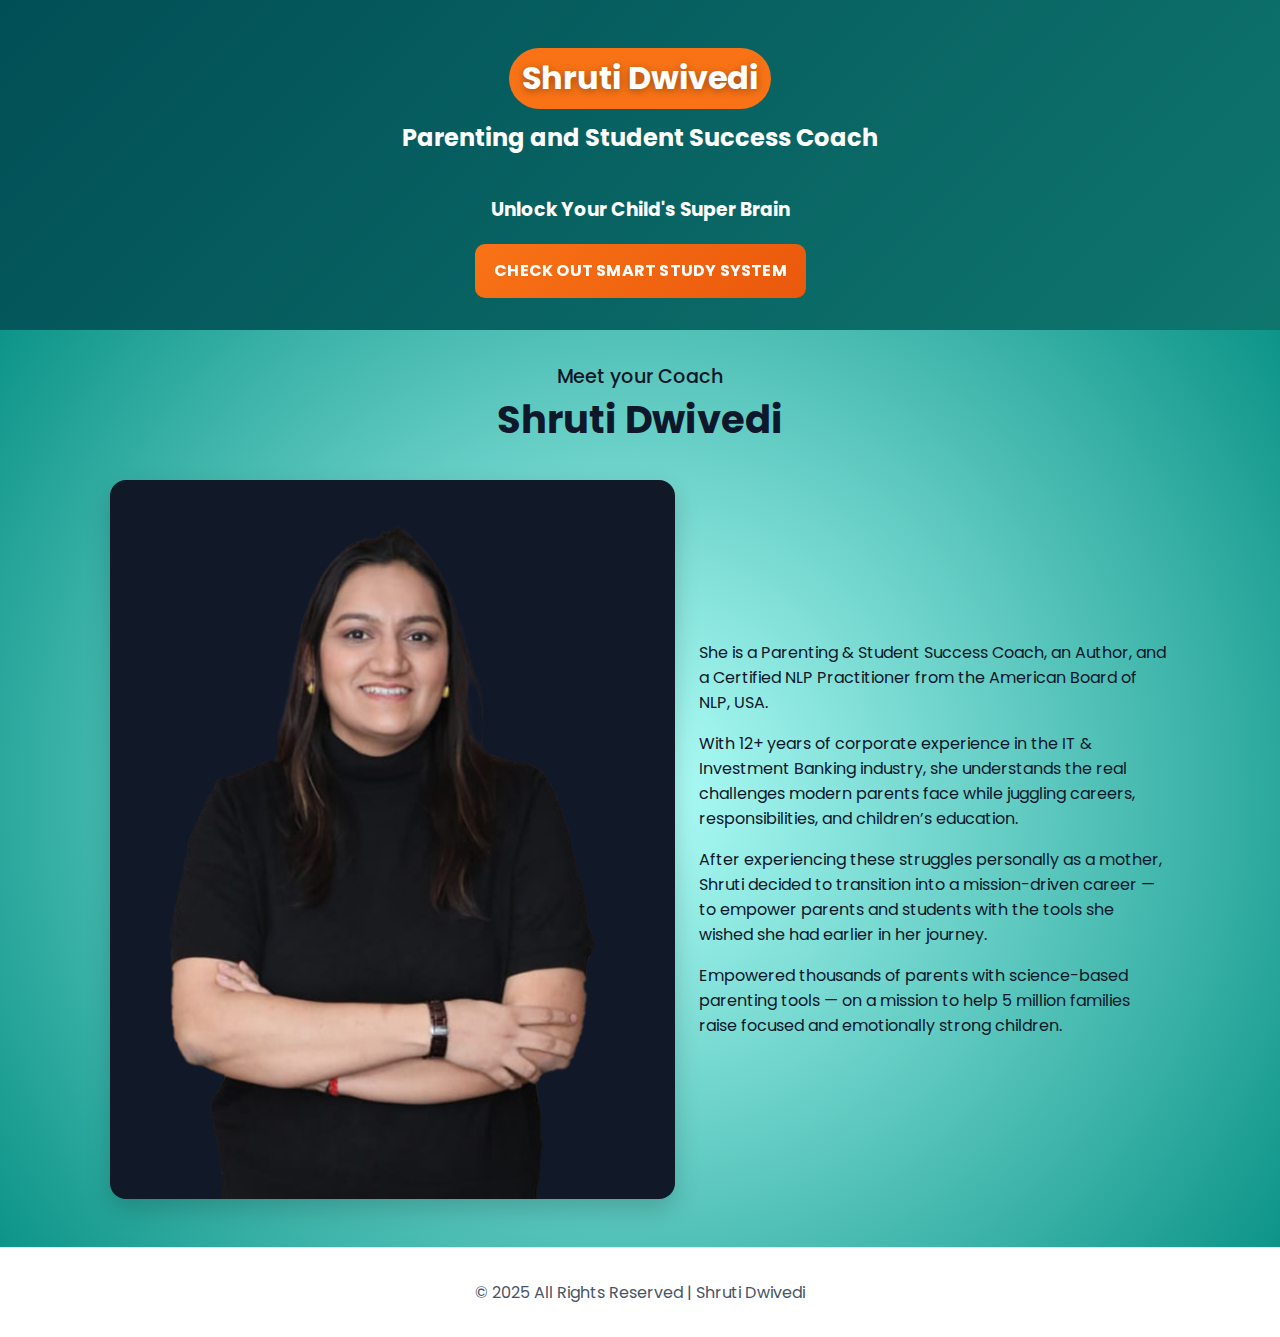
<file: index.html>
<!DOCTYPE html>
<html lang="en">
  <head>
    <meta charset="UTF-8" />
    <meta name="viewport" content="width=device-width, initial-scale=1" />
    <meta name="color-scheme" content="light" />
    <title>
      Smart Study System using Scientific Methods | Free Live Webinar
    </title>
    <link rel="icon" href="favicon.png" type="image/png" />
    <meta
      property="og:title"
      content="Smart Study System | Boost Focus & Memory in Studies"
    />
    <meta
      property="og:description"
      content="Unlock your child’s super brain. Improve focus, memory and study speed while reducing mobile addiction. Join our free live webinar with Mind Coach Shruti Dwivedi."
    />
    <meta property="og:image" content="og.png" />
    <meta property="og:type" content="website" />
    <link rel="preconnect" href="https://fonts.googleapis.com" />
    <link rel="preconnect" href="https://fonts.gstatic.com" crossorigin />
    <link
      href="https://fonts.googleapis.com/css2?family=Poppins:wght@300;400;600;700&display=swap"
      rel="stylesheet"
    />
    <link rel="stylesheet" href="styles.css" />
    <!-- Meta Pixel Code -->
    <script>
      !(function (f, b, e, v, n, t, s) {
        if (f.fbq) return;
        n = f.fbq = function () {
          n.callMethod
            ? n.callMethod.apply(n, arguments)
            : n.queue.push(arguments);
        };
        if (!f._fbq) f._fbq = n;
        n.push = n;
        n.loaded = !0;
        n.version = "2.0";
        n.queue = [];
        t = b.createElement(e);
        t.async = !0;
        t.src = v;
        s = b.getElementsByTagName(e)[0];
        s.parentNode.insertBefore(t, s);
      })(
        window,
        document,
        "script",
        "https://connect.facebook.net/en_US/fbevents.js"
      );
      fbq("init", "1995664914341507");
      fbq("track", "PageView");
    </script>
    <noscript
      ><img
        height="1"
        width="1"
        style="display: none"
        src="https://www.facebook.com/tr?id=1995664914341507&ev=PageView&noscript=1"
    /></noscript>
    <!-- End Meta Pixel Code -->
  </head>
  <body>
    <!-- Hero (Simplified Intro) -->
    <header class="hero">
      <div class="container">
        <div class="hero-top" style="text-align: center">
          <h1 style="font-size: 2rem; margin-bottom: 0.5rem">Shruti Dwivedi</h1>
          <h2 class="tagline" style="margin-bottom: 2.5rem">
            Parenting and Student Success Coach
          </h2>
          <h3 class="" style="margin-bottom: 0.5rem; color: white">
            Unlock Your Child's Super Brain
          </h3>
          <a
            class="btn btn-secondary attention no-modal"
            href="/sss"
            style="margin-top: 0.75rem"
            >Check out Smart Study System</a
          >
        </div>
      </div>
    </header>

    <!-- Meet Your Coach (Same design as sss.html) -->
    <section class="section alt coach-section gradient-background">
      <div class="container" style="margin-bottom: 2rem">
        <h3 class="section-smalltitle">Meet your Coach</h3>
        <h2 class="section-title">Shruti Dwivedi</h2>
      </div>
      <div class="container coach-grid">
        <div class="coach-media card">
          <img src="/shruti-1.png" alt="Coach Photo" />
        </div>
        <div class="coach-content">
          <p>
            She is a Parenting & Student Success Coach, an Author, and a
            Certified NLP Practitioner from the American Board of NLP, USA.
          </p>
          <p>
            With 12+ years of corporate experience in the IT & Investment
            Banking industry, she understands the real challenges modern parents
            face while juggling careers, responsibilities, and children’s
            education.
          </p>
          <p>
            After experiencing these struggles personally as a mother, Shruti
            decided to transition into a mission-driven career — to empower
            parents and students with the tools she wished she had earlier in
            her journey.
          </p>
          <p>
            Empowered thousands of parents with science-based parenting tools —
            on a mission to help 5 million families raise focused and
            emotionally strong children.
          </p>
        </div>
      </div>
    </section>

    <!-- Footer -->
    <footer class="footer">
      <div class="container footer-content">
        <!-- <a href="#" class="footer-link">Terms of Use</a> -->
        <!-- <a href="#" class="footer-link">Privacy Policy</a> -->
        <p class="copyright">© 2025 All Rights Reserved | Shruti Dwivedi</p>
      </div>
    </footer>

    <script src="script.js"></script>
  </body>
</html>
</file>
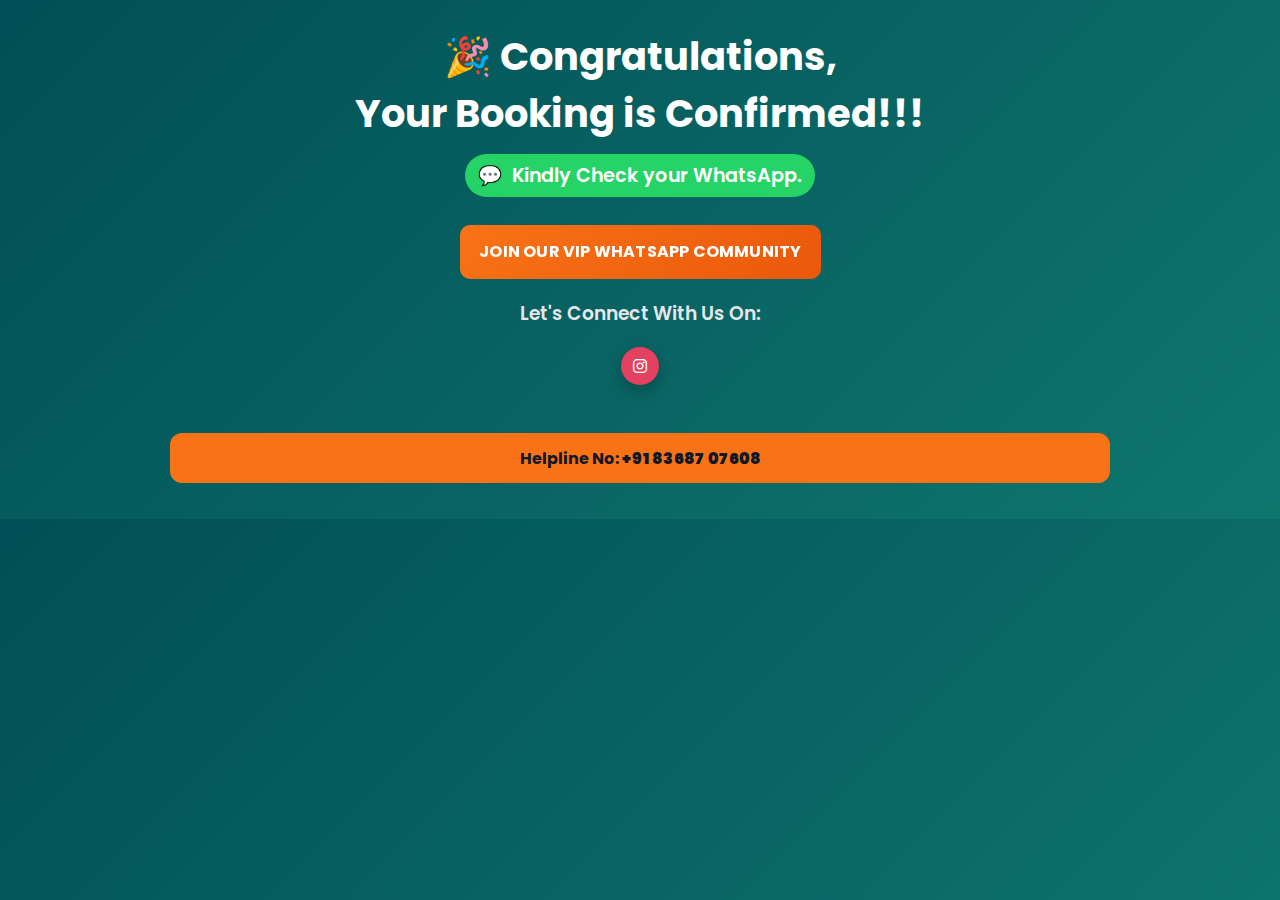
<file: thank-you.html>
<!DOCTYPE html>
<html lang="en">
  <head>
    <meta charset="UTF-8" />
    <meta name="viewport" content="width=device-width, initial-scale=1" />
    <meta name="color-scheme" content="light" />
    <title>Thank You | Booking Confirmed</title>
    <link rel="preconnect" href="https://fonts.googleapis.com" />
    <link rel="preconnect" href="https://fonts.gstatic.com" crossorigin />
    <link
      href="https://fonts.googleapis.com/css2?family=Poppins:wght@300;400;600;700&display=swap"
      rel="stylesheet"
    />
    <link rel="stylesheet" href="styles.css" />
    <!-- Brand icons -->
    <link
      rel="stylesheet"
      href="https://cdn.jsdelivr.net/npm/@fortawesome/fontawesome-free@6.5.0/css/all.min.css"
    />
    <!-- Meta Pixel Code -->
    <script>
      !(function (f, b, e, v, n, t, s) {
        if (f.fbq) return;
        n = f.fbq = function () {
          n.callMethod
            ? n.callMethod.apply(n, arguments)
            : n.queue.push(arguments);
        };
        if (!f._fbq) f._fbq = n;
        n.push = n;
        n.loaded = !0;
        n.version = "2.0";
        n.queue = [];
        t = b.createElement(e);
        t.async = !0;
        t.src = v;
        s = b.getElementsByTagName(e)[0];
        s.parentNode.insertBefore(t, s);
      })(
        window,
        document,
        "script",
        "https://connect.facebook.net/en_US/fbevents.js"
      );
      fbq("init", "1995664914341507");
      // Track page view on thank-you (Lead is tracked on submit with eventID)
      fbq("track", "PageView");
    </script>
    <noscript
      ><img
        height="1"
        width="1"
        style="display: none"
        src="https://www.facebook.com/tr?id=1995664914341507&ev=PageView&noscript=1"
    /></noscript>
    <!-- End Meta Pixel Code -->
  </head>
  <body class="ty-body">
    <main class="ty-container">
      <header class="ty-hero">
        <h1>🎉 Congratulations,<br />Your Booking is Confirmed!!!</h1>
        <p class="ty-wa-line">
          <span class="wa-icon">💬</span> Kindly Check your
          <span class="ty-whatsapp">WhatsApp</span>.
        </p>
      </header>

      <!-- <section class="ty-video card">
        <div class="ty-video-inner">
          <iframe
            width="560"
            height="315"
            src="https://www.youtube.com/embed/Oz1fWv3A9UE?si=PmJCEOVL59Sn_mC5"
            title="Thank You Video"
            frameborder="0"
            allow="accelerometer; autoplay; clipboard-write; encrypted-media; gyroscope; picture-in-picture; web-share"
            allowfullscreen
          ></iframe>
        </div>
      </section> -->

      <section class="ty-cta">
        <a
          class="btn btn-orange bounce"
          href="https://chat.whatsapp.com/KoLQguwSCeX15bTE6A9Ita?mode=hqrt2"
          target="_blank"
          rel="noopener"
          >Join Our VIP Whatsapp Community</a
        >
      </section>

      <section class="ty-social">
        <h3>Let's Connect With Us On:</h3>
        <div class="social-buttons">
          <!-- <a href="#" class="social-btn fb" aria-label="Facebook"
            ><i class="fa-brands fa-facebook-f" aria-hidden="true"></i
          ></a>
          <a href="#" class="social-btn yt" aria-label="YouTube"
            ><i class="fa-brands fa-youtube" aria-hidden="true"></i
          ></a> -->
          <a
            href="https://www.instagram.com/mindfulparentingwithshruti2.0"
            class="social-btn ig"
            aria-label="Instagram"
            ><i class="fa-brands fa-instagram" aria-hidden="true"></i
          ></a>
        </div>
      </section>

      <div class="helpline-bar">
        Helpline No: <strong>+91 83687 07608</strong>
      </div>
    </main>
  </body>
</html>
</file>
<file: styles.css>
/* Theme */
:root {
  --bg: #ffffff; /* light base */
  --primary-100: #b1fff9; /* teal */
  --primary-300: #55d3c8; /* teal */
  --primary: #0d9488; /* teal */
  --primary-700: #0f766e; /* darker teal */
  --primary-900: #014f56; /* darkest teal */
  --accent: #f97316; /* orange */
  --accent-300: #ffb179; /* orange */
  --text: #0f172a; /* near-black text */
  --muted: #475569; /* slate */
  --card: #ffffff; /* light card (default) */
  --border: #e2e8f0; /* light border */
}

* {
  box-sizing: border-box;
}
html,
body {
  margin: 0;
  padding: 0;
}
body {
  font-family: "Poppins", system-ui, -apple-system, Segoe UI, Roboto, Arial,
    sans-serif;
  color: var(--text);
  background: var(--bg);
}

.container {
  width: 100%;
  max-width: 1100px;
  margin: 0 auto;
  padding: 0 1.25rem;
}

/* Buttons */
.btn {
  display: inline-block;
  padding: 0.9rem 1.2rem;
  border-radius: 10px;
  text-decoration: none;
  font-weight: 700;
  letter-spacing: 0.2px;
  transition: transform 0.15s ease, box-shadow 0.2s ease;
  text-align: center;
  text-transform: uppercase;
}
.btn:hover {
  transform: translateY(-1px);
}
.attention {
  animation: bounceY 0.5s ease-in-out infinite;
  will-change: transform;
}
@keyframes bounceY {
  0%,
  100% {
    transform: translateY(0);
  }
  50% {
    transform: translateY(-7px);
  }
}
.btn-primary {
  background: linear-gradient(135deg, var(--primary), var(--primary-700));
  color: #fff;
  box-shadow: 0 8px 24px rgba(13, 148, 136, 0.25);
}
.btn-secondary {
  background: linear-gradient(135deg, var(--accent), #ea580c);
  color: #fff;
  /* box-shadow: 0 8px 24px rgba(249, 115, 22, 0.25); */
}

s {
  text-decoration: line-through;
  text-decoration-thickness: 3px;
}

.text-primary {
  color: var(--primary);
}

.text-accent {
  color: var(--accent);
}

/* Hero */
.hero {
  background: linear-gradient(135deg, var(--primary-900), var(--primary-700));
  padding: 3rem 0 2rem;
}
.hero-top {
  text-align: center;
}
.hero h1 {
  font-family: "Poppins", system-ui, -apple-system, Segoe UI, Roboto, Arial,
    sans-serif;
  font-size: 2.2rem;
  margin: 0 0 2rem;
  background-color: var(--accent);
  color: #fff;
  display: inline-block;
  padding: 0.4rem 0.8rem;
  border-radius: 100px;
  text-shadow: 0 2px 8px rgba(0, 0, 0, 0.35);
}
.tagline {
  color: var(--muted);
  margin: 0.2rem 0;
}
.hero .tagline {
  color: var(--bg);
}

.hero-highlight {
  font-size: 1.5em;
  color: var(--bg);
  /* background: linear-gradient(135deg, var(--primary-300), var(--primary)); */
  background-color: var(--accent);
  padding: 0.4rem 0.8rem;
  border-radius: 20px;
}

.hero-grid {
  display: grid;
  grid-template-columns: 1.5fr 1fr;
  gap: 1.25rem;
  margin-top: 1.75rem;
}

.hero-cta {
  text-align: center;
  margin-top: 1rem;
}
.cta-subtext {
  margin-top: 0.5rem;
  font-size: 1.2em;
  color: var(--bg);
  font-weight: 600;
  text-decoration: underline;
}

.card {
  background: #111827; /* dark box */
  color: #f8fafc;
  border-radius: 16px;
  box-shadow: 0 10px 24px rgba(0, 0, 0, 0.18);
}
.video-wrap {
  padding: 0.75rem;
}
.video-embed {
  position: relative;
  padding-bottom: 56.25%;
  height: 0;
  overflow: hidden;
  border-radius: 12px;
}
.video-embed iframe {
  position: absolute;
  top: 0;
  left: 0;
  width: 100%;
  height: 100%;
  border-radius: 12px;
}
.video-caption {
  text-align: center;
  color: var(--muted);
  margin: 0.5rem 0 0.2rem;
}

.schedule {
  padding: 1rem;
  display: flex;
  flex-direction: column;
  justify-content: space-between;
}
.countdown {
  display: grid;
  grid-template-columns: repeat(4, 1fr);
  gap: 0.5rem;
  margin-bottom: 1rem;
}
.time {
  text-align: center;
  background: #f1f5f9;
  border-radius: 20px;
  padding: 0.6rem 0;
}
.time span {
  display: block;
  font-size: 1.6rem;
  font-weight: 700;
  color: var(--accent);
}
.time small {
  color: var(--muted);
}
.schedule-content h4 {
  margin: 0 0 0.5rem;
}
.schedule-content p {
  color: inherit;
  margin: 0 0 1rem;
}

#scheduleText {
  font-size: 1.2em;
  font-weight: 600;
  color: rgb(0, 255, 0);
}

.hurry-text {
  font-size: 1.1em;
  font-weight: 500;
  text-align: center;
  text-decoration: underline;
  color: rgb(255, 52, 52) !important;
  animation: blink 1s steps(1, start) infinite;
  will-change: opacity;
}

@keyframes blink {
  0%,
  100% {
    opacity: 1;
  }
  50% {
    opacity: 0;
  }
}

/* Strong bounce for specific call-to-action below hurry-text */
.bounce {
  animation: bounceYStrong 0.6s ease-in-out infinite;
  will-change: transform;
}
@keyframes bounceYStrong {
  0%,
  100% {
    transform: translateY(0);
  }
  50% {
    transform: translateY(-8px);
  }
}

@media (prefers-reduced-motion: reduce) {
  .hurry-text,
  .bounce {
    animation: none !important;
  }
}

/* Sections */
.section {
  padding: 3rem 0;
}
.section:not(.alt):nth-of-type(odd) {
  background: #f8fafc; /* slate-50 */
}
.section:not(.alt):nth-of-type(even) {
  background: #fff7ed; /* orange-50 */
}
.section.alt {
  background: #f9fafb;
}

/* Dedicated vibrant background for coach section */
.gradient-background {
  background: radial-gradient(
    circle at center,
    var(--primary-100) 0%,
    var(--primary) 100%
  ) !important;
}

.bg-primary {
  background-color: var(--primary);
}

.coach-section .section-title {
  text-decoration: none;
  margin-bottom: 0;
}

.section-smalltitle {
  font-size: 1.2rem;
  font-weight: 500;
  color: var(--text);
  text-align: center;
  margin-bottom: 0rem;
  margin-top: -1rem;
}

.learn-grid {
  display: grid;
  grid-template-columns: 1fr 1.2fr;
  gap: 1.5rem;
  align-items: center;
}
.learn-media img {
  width: 100%;
  border-radius: 12px;
  display: block;
}
.learn-content h2,
.coach-content h2,
.gallery h2 {
  font-family: "Poppins", system-ui, -apple-system, Segoe UI, Roboto, Arial,
    sans-serif;
}

.checklist {
  list-style: none;
  padding: 0;
  margin: 1rem 0 1.5rem;
  display: grid;
  gap: 0.75rem;
}
.checklist li {
  margin: 0;
  position: relative;
  background: var(--card);
  border: 1px solid var(--border);
  border-radius: 12px;
  box-shadow: 0 8px 24px rgba(2, 6, 23, 0.06);
  padding: 0.9rem 1rem 0.9rem 3rem;
  line-height: 1.4;
}

.highlight-text {
  background-color: var(--accent-300);
  padding: 0.2rem 0.4rem;
}
.checklist li::before {
  content: "✔";
  position: absolute;
  left: 0.9rem;
  top: 50%;
  transform: translateY(-50%);
  display: inline-flex;
  align-items: center;
  justify-content: center;
  width: 22px;
  height: 22px;
  border-radius: 999px;
  background: #dcfce7; /* green-100 */
  color: #16a34a; /* green-600 */
  font-size: 0.9rem;
  font-weight: 700;
  border: 1px solid #bbf7d0; /* green-200 */
}

.coach-grid {
  display: grid;
  grid-template-columns: 1.2fr 1fr;
  gap: 1.5rem;
  align-items: center;
}
.coach-media img {
  width: 100%;
  border-radius: 12px;
  display: block;
}

.gallery-grid,
.testimonials-grid {
  display: grid;
  grid-template-columns: repeat(3, 1fr);
  gap: 1rem;
  margin-top: 1rem;
}
.gallery-grid img,
.testimonial img {
  width: 100%;
  border-radius: 12px;
  display: block;
}
.testimonial {
  padding: 0 0 0;
}
.testimonial p {
  margin: 0.6rem 0 0;
  color: var(--muted);
  padding: 0 0.75rem;
}

.cta-center {
  text-align: center;
  margin-top: 2rem;
}

/* Subtle reveal and float animations */
.section .container {
  animation: fadeInUp 0.8s ease both;
}
@keyframes fadeInUp {
  from {
    opacity: 0;
    transform: translateY(8px);
  }
  to {
    opacity: 1;
    transform: translateY(0);
  }
}
.coach-media img,
.learn-media img {
  animation: gentleFloat 6s ease-in-out infinite;
}
@keyframes gentleFloat {
  0%,
  100% {
    transform: translateY(0);
  }
  50% {
    transform: translateY(-4px);
  }
}

/* Footer */
.footer {
  padding: 2rem 0;
  background: #ffffff;
  border-top: 1px solid var(--border);
}
.footer-content {
  display: flex;
  flex-wrap: wrap;
  gap: 1rem;
  align-items: center;
  justify-content: center;
}
.footer-link {
  color: var(--muted);
  text-decoration: none;
}
.footer-link:hover {
  color: var(--text);
}
.copyright {
  color: var(--muted);
  margin: 0;
}

/* Responsive */
@media (max-width: 960px) {
  .hero-grid,
  .learn-grid,
  .coach-grid,
  .gallery-grid,
  .testimonials-grid {
    grid-template-columns: 1fr;
  }
}
.section-title {
  text-align: center;
  font-size: 2.4rem;
  text-decoration: underline;
  text-decoration-thickness: 3px;
  text-underline-offset: 8px;
  margin: 0 0 1rem;
}

/* Modal */
.modal-overlay {
  position: fixed;
  inset: 0;
  background: rgba(2, 6, 23, 0.65);
  display: none;
  align-items: center;
  justify-content: center;
  z-index: 1000;
  padding: 1rem;
}
.modal-overlay.active {
  display: flex;
}
.modal {
  width: 100%;
  max-width: 560px;
  background: #111827; /* gray-900 */
  color: #fff;
  border-radius: 14px;
  padding: 1.25rem 1.25rem 1.75rem;
  border: 2px solid #22d3ee; /* cyan-400 */
  box-shadow: 0 0 0 6px rgba(34, 211, 238, 0.2), 0 30px 80px rgba(0, 0, 0, 0.5);
  position: relative;
}
.modal-title {
  text-align: center;
  color: #facc15; /* amber-400 */
  font-size: 1.6rem;
  margin: 0.25rem 0 0.25rem;
  text-transform: uppercase;
}
.modal-subtitle {
  text-align: center;
  color: #e5e7eb;
  margin: 0 0 1rem;
}
.modal-close {
  position: absolute;
  right: 10px;
  top: 6px;
  background: transparent;
  color: #e5e7eb;
  border: none;
  font-size: 1.4rem;
  cursor: pointer;
}
.modal-form .field {
  margin-bottom: 0.75rem;
}
.modal-form input,
.modal-form select,
.modal-form textarea {
  width: 100%;
  padding: 0.8rem 0.9rem;
  border-radius: 8px;
  border: 1px solid var(--border);
  background: #ffffff; /* white fields */
  color: var(--text);
}
.modal-form ::placeholder {
  color: var(--muted);
}
.field-flag {
  display: grid;
  grid-template-columns: 40px 1fr;
  align-items: center;
  gap: 0.5rem;
}
.field-flag .flag {
  text-align: center;
  font-size: 1.2rem;
}
.modal-note {
  text-align: center;
  color: #e5e7eb;
  margin-top: 0.75rem;
}
.form-status {
  text-align: center;
  font-size: 0.9rem;
  color: #e5e7eb;
  margin: 0.4rem 0;
  min-height: 1.2rem;
}
.btn-submit {
  width: 100%;
}

@media (max-width: 480px) {
  .modal {
    padding: 1rem;
  }
}

/* Thank You page */
.ty-body {
  /* Use site palette: deep teal gradient akin to screenshot vibe */
  background: linear-gradient(135deg, var(--primary-900), var(--primary-700));
}
.ty-container {
  width: 100%;
  max-width: 980px;
  margin: 0 auto;
  padding: 1.25rem;
  text-align: center;
  font-family: "Poppins", system-ui, -apple-system, Segoe UI, Roboto, Arial,
    sans-serif;
}
.ty-hero h1 {
  font-size: 2.4rem;
  font-weight: 700;
  color: #ffffff;
  margin: 0.5rem 0 0.75rem;
}
.ty-wa-line {
  font-size: 1.2rem;
  color: #ffffff;
  margin: 0 0 0.75rem;
  background: #25d366; /* WhatsApp green */
  display: inline-block;
  padding: 0.45rem 0.8rem;
  border-radius: 999px;
  font-weight: 600;
}
.ty-whatsapp {
  color: var(--primary);
}
.wa-icon {
  margin-right: 0.35rem;
}
.ty-wa-line .ty-whatsapp,
.ty-wa-line .wa-icon {
  color: #ffffff;
}
.btn-orange {
  background: linear-gradient(135deg, var(--accent), #ea580c);
  color: #ffffff;
}
.ty-video {
  margin: 1rem auto;
  background: #111827;
}
.ty-video-inner {
  border: 6px solid var(--accent); /* orange solid frame */
  border-radius: 16px;
  padding: 8px;
  box-shadow: 0 8px 24px rgba(0, 0, 0, 0.35);
}
.ty-cta {
  margin: 1rem auto;
}
.ty-social {
  margin: 1.25rem auto 3rem;
}
.ty-social h3 {
  color: #e5e7eb;
  font-weight: 600;
}
.social-buttons {
  display: flex;
  gap: 0.75rem;
  justify-content: center;
  margin-top: 0.5rem;
}
.social-btn {
  display: inline-flex;
  align-items: center;
  justify-content: center;
  width: 38px;
  height: 38px;
  border-radius: 50%;
  color: #ffffff;
  text-decoration: none;
  font-weight: 700;
  box-shadow: 0 6px 16px rgba(0, 0, 0, 0.25);
}
.social-btn.fb {
  background: #1877f2;
}
.social-btn.yt {
  background: #ff0000;
}
.social-btn.ig {
  background: #e4405f;
}
.helpline-bar {
  background: var(--accent);
  color: #111827;
  padding: 0.8rem 1rem;
  border-radius: 12px;
  margin: 0 auto 1rem;
  max-width: 980px;
  font-weight: 700;
}

@media (max-width: 640px) {
  .ty-hero h1 {
    font-size: 2rem;
  }
  .ty-wa-line {
    font-size: 1rem;
  }
}

/* Mobile-friendly tweaks */
@media (max-width: 768px) {
  .container {
    padding: 0 1rem;
  }
  .hero h1 {
    font-size: 2rem;
  }
  .hero .tagline {
    font-size: 1rem;
  }
  .section-title {
    font-size: 2rem;
  }
  .btn {
    width: 100%;
    max-width: 420px;
  }
  .countdown .time span {
    font-size: 1.4rem;
  }
}

@media (max-width: 480px) {
  .hero h1 {
    font-size: 1.2rem;
    margin-bottom: 2rem;
  }
  .section-title {
    font-size: 1.6rem;
    margin-bottom: 2rem;
  }
  .hero .tagline {
    font-size: 1.5rem;
  }

  .hero-highlight {
    font-size: 1rem;
  }
  .countdown {
    grid-template-columns: repeat(4, 1fr);
  }
  .schedule-content h2 {
    text-align: center;
    font-size: 1.6rem;
  }
  .schedule-content h3 {
    text-align: center;
    font-size: 1rem;
  }
}
</file>
